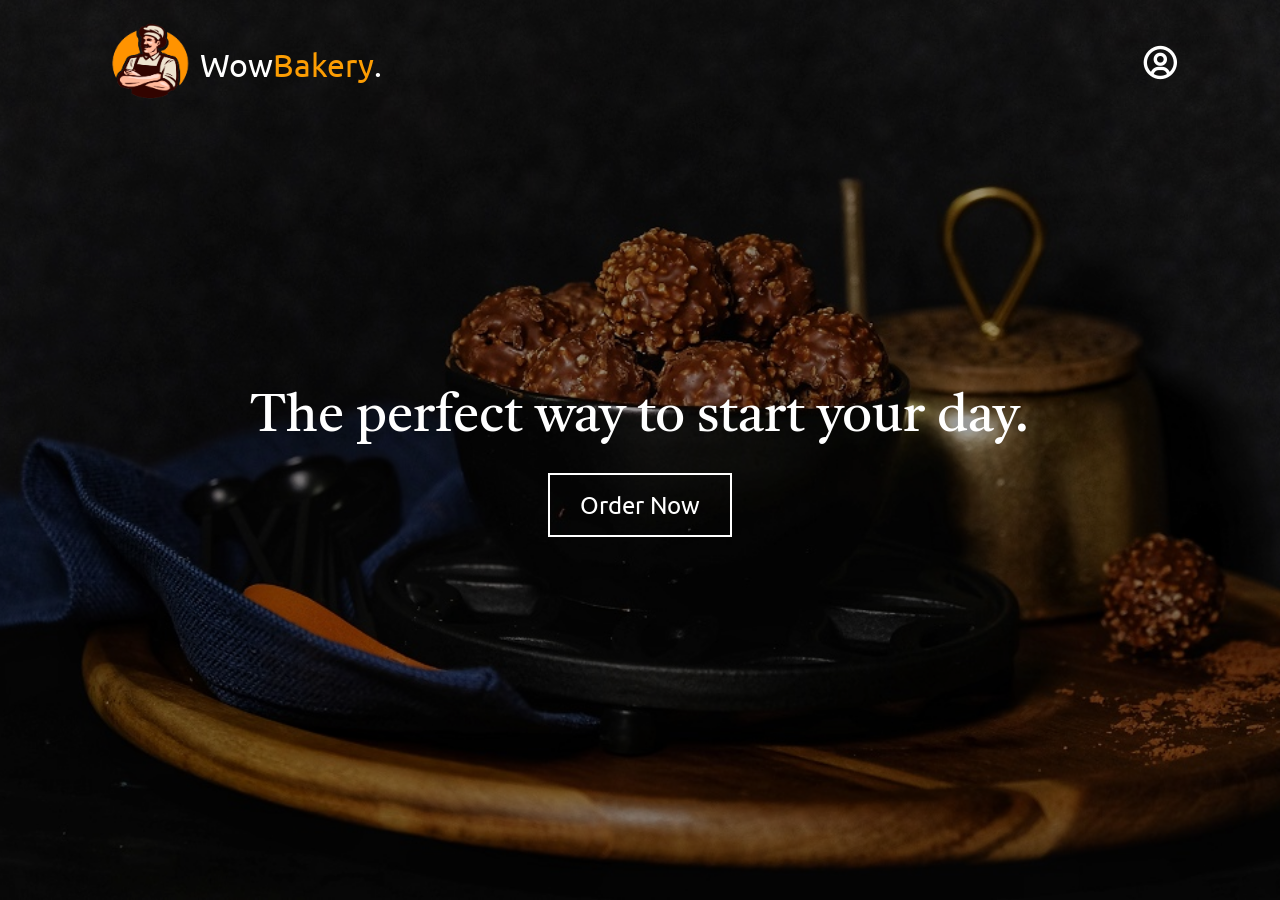
<file: index.html>
<!DOCTYPE html>
<html lang="en">

<head>
    <meta charset="UTF-8">
    <meta http-equiv="X-UA-Compatible" content="IE=edge">
    <meta name="viewport" content="width=device-width, initial-scale=1.0">
    <title>Wow Bakery.</title>
    <link rel="shortcut icon" href="favicon.png" type="image/x-icon">
    <link rel="stylesheet" href="css/style.css">
    <link rel="stylesheet" href="https://cdn.jsdelivr.net/npm/boxicons@latest/css/boxicons.min.css">
    <link rel="stylesheet" href="https://unpkg.com/swiper/swiper-bundle.min.css" />
</head>

<body>
    <header>
        <div class="logo"><img src="images/logo.png" alt="">Wow <span>Bakery</span>.</div>
        <ul class="navbar">
            <a href="Register.html"><i class='bx bx-user-circle' id="singup1"></i></a>
        </ul>
    </header>
    <!-- home -->
    <section class="home swiper" id="home">
        <div class="constant">
            <div class="center">
                <p>The perfect way to start your day.</p>
                <a href="main.html" id="btn">Order Now</a>
            </div>
        </div>
        <div class="swiper-wrapper">
            <!-- Box 1 -->
            <div class="swiper-slide container">
                <img src="images/bg2.jpg" alt="">
            </div>
            <!-- Box 2 -->
            <div class="swiper-slide container">
                <img src="images/bg1.jpg" alt="">
            </div>
            <!-- Box 3 -->
            <div class="swiper-slide container">
                <img src="images/bg3.jpg" alt="">
            </div>
        </div>
    </section>

    <!-- swiper JS -->
    <script src="https://unpkg.com/swiper/swiper-bundle.min.js"></script>
    <!-- main js -->
    <script src="js/script.js"></script>
</body>

</html>
</file>
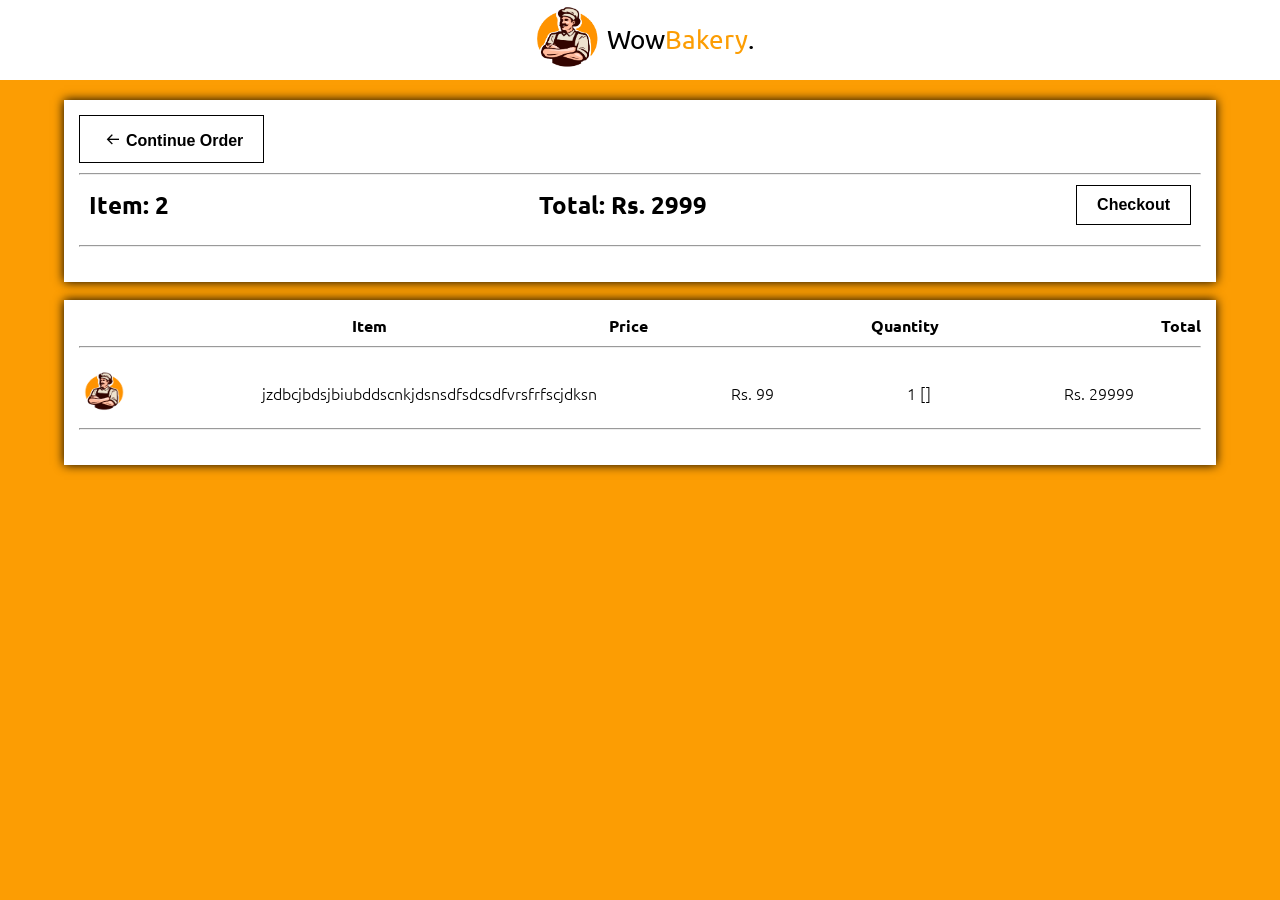
<file: cart.html>
<!DOCTYPE html>
<html lang="en">

<head>
    <meta charset="UTF-8">
    <meta http-equiv="X-UA-Compatible" content="IE=edge">
    <meta name="viewport" content="width=device-width, initial-scale=1.0">
    <title>Wow Bakery | Cart</title>
    <link rel="shortcut icon" href="favicon.png" type="image/x-icon">
    <link rel="stylesheet" href="css/cart.css">
    <link rel="stylesheet" href="https://cdn.jsdelivr.net/npm/boxicons@latest/css/boxicons.min.css">
</head>

<body>
    <div class="container">
        <div class="navbar">
            <div class="logo"><img src="images/logo.png" alt="">Wow <span>Bakery</span>.</div>
        </div>
        <div class="middle">
            <button><a href="main.html"><i class='bx bx-arrow-back'></i>Continue Order</a></button>
            <hr>
            <div class="inside">
                <h2>Item: 2</h2>
                <h2>Total: Rs. 2999</h2>
                <button><a href="checkout.html">Checkout</a></button>
            </div>
            <hr><br>
        </div>
        <div class="total">
            <ul>
                <li></li>
                <li>Item</li>
                <li>Price</li>
                <li>Quantity</li>
                <li>Total</li>
            </ul>
            <hr><br>
            <div class="main">
                <img src="images/logo.png" alt=""><br>
                <p>jzdbcjbdsjbiubddscnkjdsnsdfsdcsdfvrsfrfscjdksn</p><br>
                <p>Rs. 99</p><br>
                <p>1 []</p><br>
                <p>Rs. 29999</p><br>
            </div>
            <hr><br>
        </div>
    </div>
</body>

</html>
</file>
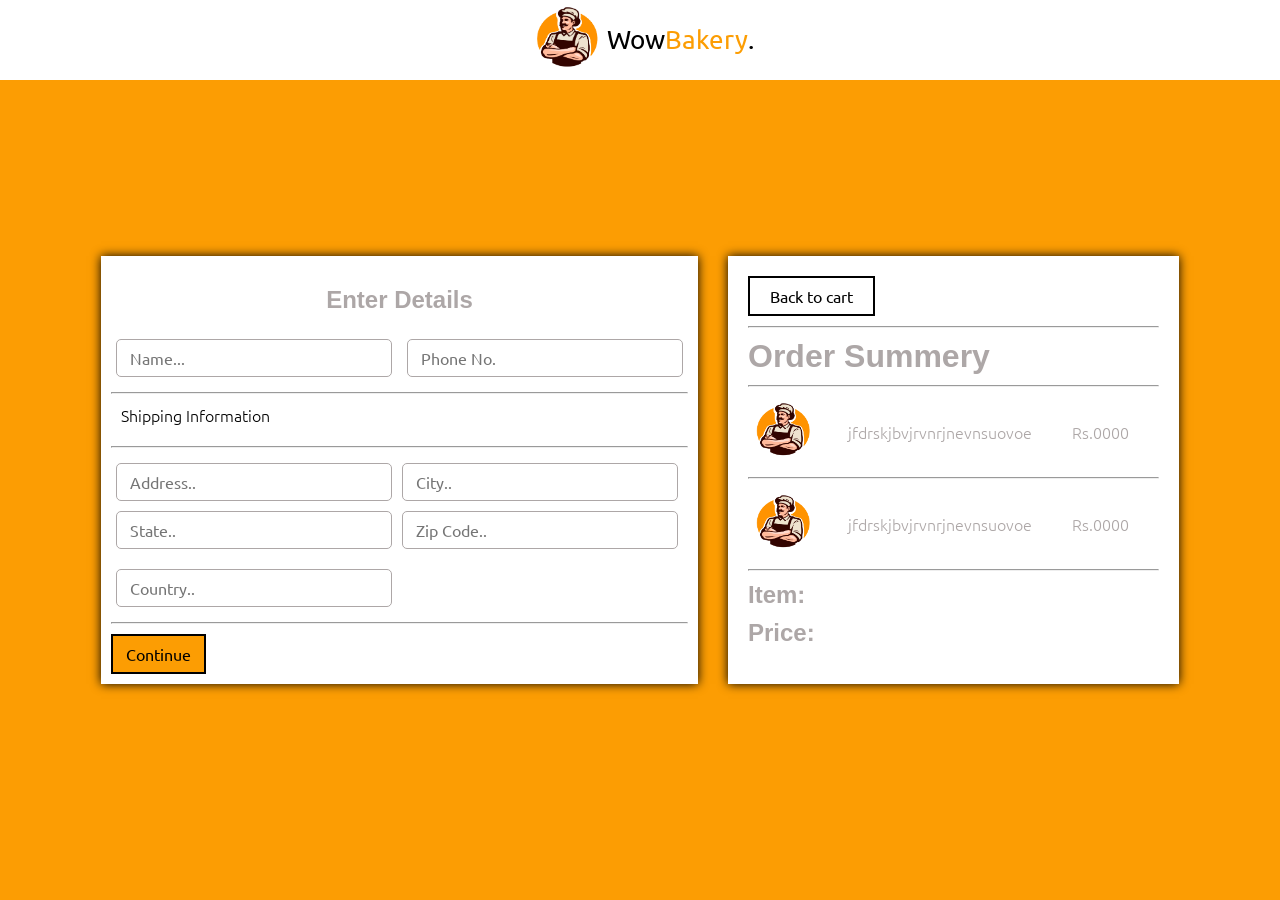
<file: checkout.html>
<!DOCTYPE html>
<html lang="en">

<head>
    <meta charset="UTF-8">
    <meta http-equiv="X-UA-Compatible" content="IE=edge">
    <meta name="viewport" content="width=device-width, initial-scale=1.0">
    <title>Wow Bakery. | Checkout</title>
    <link rel="stylesheet" href="css/checkout.css">
    <link rel="shortcut icon" href="favicon.png" type="image/x-icon">
</head>

<body>
    <div class="container">
        <div class="navbar">
            <div class="logo"><img src="images/logo.png" alt="">Wow <span>Bakery</span>.</div>
        </div>
        <div class="section">
            <section class="left">
                <h3>Enter Details</h3>
                <form action="" id="data">
                    <div class="input">
                        <input type="text" name="name" id="name" placeholder="Name...">
                    </div>
                    <div class="input">
                        <input type="text" name="phone" id="phone" placeholder="Phone No.">
                    </div>
                </form>
                <hr>
                <p>Shipping Information</p>
                <hr>
                <form action="" class="data2">
                    <div class="input">
                        <input type="text" name="" id="" placeholder="Address..">
                        <input type="text" name="" id="" placeholder="City..">
                    </div>
                    <div class="input">
                        <input type="text" name="" id="" placeholder="State..">
                        <input type="text" name="" id="" placeholder="Zip Code..">
                    </div>
                    <div class="input">
                    </div>
                    <div class="input">
                        <input type="text" name="" id="" placeholder="Country..">
                    </div>
                </form>
                <hr>
                <form action="">
                    <input type="submit" value="Continue" id="btn">
                </form>
            </section>
            <section class="right">
                <button><a href="main.html">Back to cart</a></button>
                <hr>
                <h1>Order Summery</h1>
                <hr>
                <div class="info">
                    <img src="images/logo.png" alt="">
                    <p>jfdrskjbvjrvnrjnevnsuovoe</p>
                    <p class="price">Rs.0000</p>
                    <div class="add"></div>
                </div>
                <hr>
                <div class="info">
                    <img src="images/logo.png" alt="">
                    <p>jfdrskjbvjrvnrjnevnsuovoe</p>
                    <p class="price">Rs.0000</p>
                    <div class="add"></div>
                </div>
                <hr>
                <div class="info2">
                    <h2>Item: </h2>
                    <h2>Price: </h2>
                </div>
            </section>
        </div>
    </div>
</body>

</html>
</file>
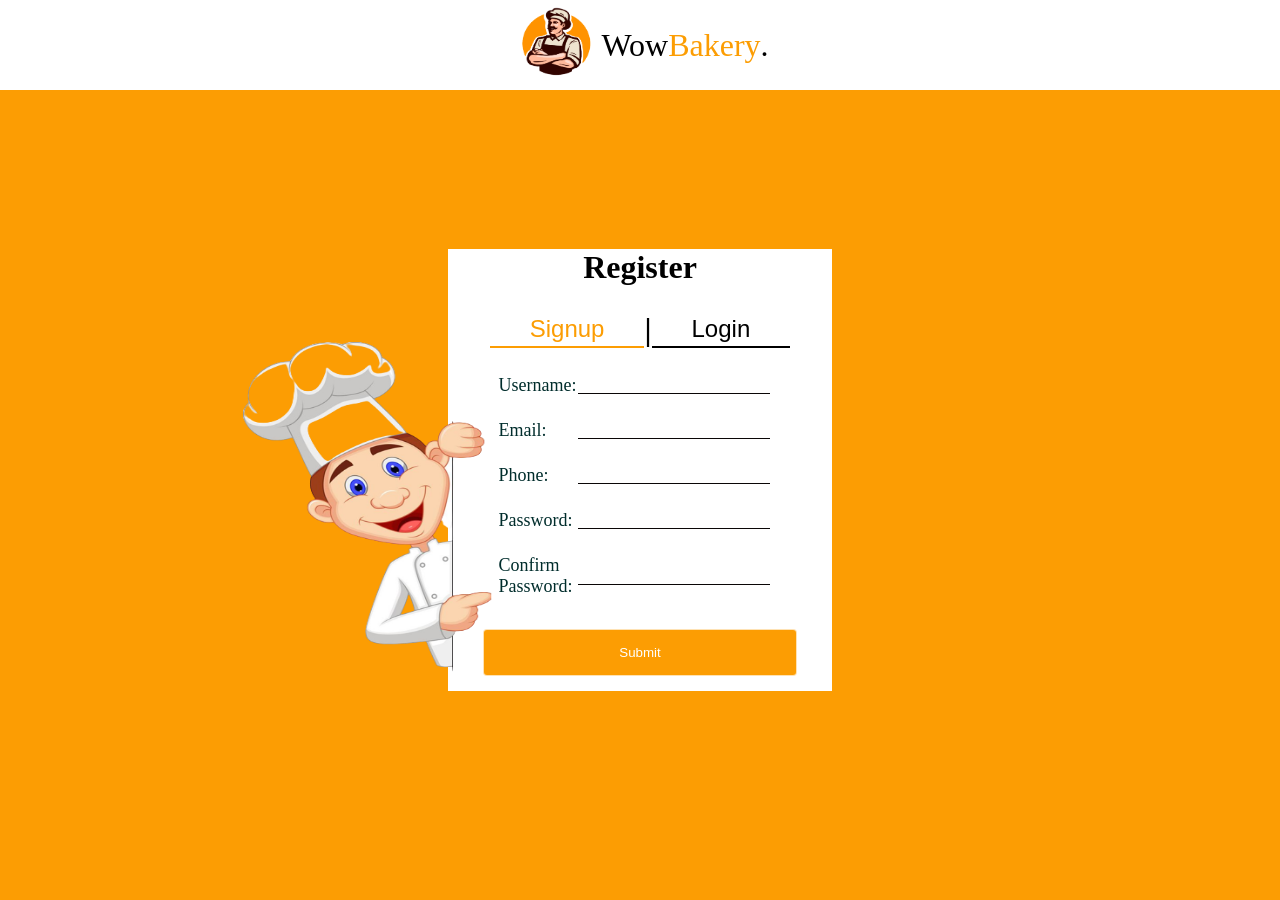
<file: Register.html>
<!DOCTYPE html>
<html lang="en">

<head>
    <meta charset="UTF-8">
    <meta http-equiv="X-UA-Compatible" content="IE=edge">
    <meta name="viewport" content="width=device-width, initial-scale=1.0">
    <title>Register Here</title>
    <link rel="shortcut icon" href="favicon.png" type="image/x-icon">
    <link rel="stylesheet" href="css/style1.css">
</head>

<body>
    <div class="container">
        <div class="navbar">
            <div class="logo"><img src="images/logo.png" alt="">Wow <span>Bakery</span>.</div>
        </div>
        <div class="over-all">

            <img src="images/chef.png" alt="" id="img">
            <div class="register">
                <h1><span class="main">Register </span></h1>
                <div class="button">
                    <button class="heading" id="btn1">Signup</button>
                    <h1>|</h1>
                    <button class="heading" id="btn2">Login</button>
                </div>
                <div class="reg-left">
                    <form action="">
                        <div class="input">
                            <label for="">Username: </label>
                            <input type="text" name="username" id="username">
                            <span id="name_error"></span>
                        </div>
                        <div class="input">
                            <label for="">Email: </label>
                            <input type="email" name="email" id="email">
                            <span id="email_error"></span>
                        </div>
                        <div class="input">
                            <label for="">Phone:</label>
                            <input type="tel" name="phone" id="phone_no" onkeyup="validatephone()">
                            <span id="phone_error"></span>
                        </div>
                        <div class="input">
                            <label for="">Password: </label>
                            <input type="password" name="password1" id="password1">
                            <span class="pass_error"></span>
                        </div>
                        <div class="input">
                            <label for="">Confirm Password: </label>
                            <input type="password" name="password2" id="password2">
                            <span class="pass_error2"></span>
                        </div>
                        <button id="submit" onclick="return validatesubmit()">Submit</button>
                        <span id="submit_error"></span>
                    </form>
                </div>
                <div class="right">
                    <form action="">
                        <div class="input">
                            <label for="">Username: </label>
                            <input type="text" name="username" id="username">
                        </div>
                        <div class="input">
                            <label for="">Password: </label>
                            <input type="password" name="password1" id="password1">
                            <span class="pass_error"></span>
                        </div>
                        <button id="submit" onclick="return validatesubmit()">Submit</button>
                    </form>
                </div>
            </div>
        </div>
    </div>
    </div>
    <script>
        let btn = document.querySelector('.container')
        let btn2 = document.querySelector('.heading')
        let btn3 = document.querySelector('#btn1')
        let btn4 = document.querySelector('#btn2')
        let main = document.querySelector('.main')
        btn4.addEventListener('click', () => {
            btn.classList.toggle('active')
            main.innerHTML = 'Login'

        })
        btn3.addEventListener('click', () => {
            btn.classList.toggle('active')
            main.innerHTML = 'Register'
        })

    </script>
</body>

</html>
</file>
<file: css/style.css>
@import url('https://fonts.googleapis.com/css2?family=Ubuntu:wght@700&display=swap');
@import url('https://fonts.googleapis.com/css2?family=Tiro+Bangla&display=swap');
*{
    padding: 0;
    margin: 0;
    text-decoration: none;
    box-sizing: border-box;
    list-style: none;
    scroll-behavior: smooth;
    font-family: 'Ubuntu', sans-serif;
}
:root{
    --fourth-color: #fc9d03;
    --main-color: #4e2501;
    --text-color: #ADA7A7;
    --fifth-color: rgba(31, 30, 30, 0.943);
}

body{
    background-repeat: no-repeat;
    background-size: cover;
    overflow: hidden;
}

header{
    position: fixed;
    right: 0;
    top: 0;
    width: 100%;
    display: flex;
    justify-content: space-between;
    align-items: center;
    padding: 15px 100px;
    z-index: 1000;
}

.logo{
    font-size: 2rem;
    color: white;
    display: flex;
    align-items: center;
}
.logo img{
    height: 100px;
    width: 100px;
}

.logo span{
    font-size: 2rem;
    color: var(--fourth-color);
}
.navbar{
    display: flex; 
    column-gap: 5rem;
}

.navbar li{
    position: relative;
}
.navbar a{
    font-size: 2.5rem;
    color: white;
}

.navbar a:hover{
    color: var(--fourth-color);
}

.constant{
    display: flex;
    justify-content: center;
    align-items: center;
    height: 100%;
    width: 100%;
    position: fixed;
    z-index: 999;
    gap: 10px;
}

.container{
    width: 100%;
    min-height: 100vh;
    position: relative;
    background-color: rgb(0, 0, 0);
}
.container img{
    position: absolute;
    width: 100%;
    height: 100%;
    object-fit: cover;
    opacity: 0.6;
}

.center{
    display: flex;
    justify-content: center;
    align-items: center;
    flex-direction: column;
}

.center p{
    font-family: 'Tiro Bangla', serif;
    color: white;
    font-size: 3.3rem;
    padding: 20px;
}

.center #btn{
    background: none;
    outline: none;
    border: 2px solid white;
    color: white;
    font-size: 1.5rem;
    padding: 15px 30px;
    overflow: hidden;
    cursor: pointer;
    position: relative;
    transition: color 1s;
}
.center #btn:hover{
    color: black;
}

.center #btn::before{
    content: '';
    position: absolute;
    top: 0;
    left: -50px;
    width: 150%;
    height: 100%;
    background-color: #fff;
    transform: scaleX(0) skewX(35deg);
    transform-origin: left;
    z-index: -1;
    transition: transform 1s;
}
.center #btn:hover::before{
    transform: scaleX(1) skewX(35deg);
}

@media (max-width:946px) {
    header{
        padding: 15px 4%;
    }
    .center p{
        font-size: 2.5rem;
        padding: 40px;
    }
}
@media (max-width:786px) {
    header{
        padding: 18px 4%;
    }
    .center p{
        font-size: 2.3rem;
        padding: 40px;
    }
    .center #btn{
        padding: 15px 30px;
    }
    .logo{
        font-size: 1.8rem;
        color: white;
        display: flex;
        align-items: center;
    }
    .logo img{
        height: 80px;
        width: 80px;
    }
    
    .logo span{
        font-size: 1.8rem;
        color: var(--fourth-color);
    }
    .navbar a{
        font-size: 2rem;
    }
}

@media (max-width:572px){
    .center p{
        font-size: 1.6rem;
        padding: 40px;
    }
    .center #btn{
        padding: 10px 20px;
    }
    .logo{
        font-size: 1.5rem;
        color: white;
        display: flex;
        align-items: center;
    }
    .logo img{
        height: 80px;
        width: 80px;
    }
    
    .logo span{
        font-size: 1.5rem;
        color: var(--fourth-color);
    }
    .navbar a{
        font-size: 1.8rem;
    }
}
@media (max-width:428px){
    .center p{
        font-size: 1.2rem;
        padding: 40px;
    }
    .center #btn{
        padding: 6px 12px;
    }
    .logo{
        font-size: 1.2rem;
        color: white;
        display: flex;
        align-items: center;
    }
    .logo img{
        height: 50px;
        width: 50px;
    }
    
    .logo span{
        font-size: 1.2rem;
        color: var(--fourth-color);
    }
    .navbar a{
        font-size: 1.5rem;
    }
}
</file>
<file: css/cart.css>
@import url('https://fonts.googleapis.com/css2?family=Ubuntu:wght@700&display=swap');
*{
    padding: 0;
    margin: 0;
    box-sizing: border-box;
    text-decoration: none;
    list-style: none;
}

:root{
    --main-color: #fc9d03;
    --text-color: #ADA7A7;
    --bg-color:#fff;
}
.container{
    display: flex;
    align-items: center;
    justify-content: center;
    flex-direction: column;
    width: 100%;
    min-height: 100vh;
    background: var(--main-color);
    overflow: hidden;
    position: relative;
    font-family: 'Ubuntu', sans-serif;
}
.navbar{
    min-height: 70px;
    position: fixed;
    background: var(--bg-color);
    right: 0;
    top: 0;
    width: 100%;
    display: flex;
    align-items: center;
    justify-content: center;
    z-index: 1000;
}

.logo{
    font-size: 1.6rem;
    display: flex;
    align-items: center;
}
.logo img{
    height: 80px;
    width: 80px;
}

.logo span{
    font-size: 1.6rem;
    color: var(--main-color);
}
.middle{
    position: absolute;
    top: 100px;
    min-width: 90%;
    background-color: var(--bg-color);
    padding: 15px;
    box-shadow: 0 0 10px black;
}
button{
    border: none;
    outline: none;
    background-color: var(--bg-color);
    border: 1px solid black;
    font-size: 1rem;
    padding: 10px 20px;
    color: black;
    /* font-weight: 400; */
}
button:hover{
    background-color: var(--main-color);
}
button a{
    font-weight: 600;
    gap: 30px;
    text-decoration: none;
    color: black;
}
button i{
    padding: 5px;
    font-weight: 500;
}
hr{
    margin-top: 10px;
}
.inside{
    display: flex;
    justify-content: space-between;
    align-items: center;
    padding: 10px;
}

.total{
    position: absolute;
    top: 300px;
    min-width: 90%;
    background-color: var(--bg-color);
    padding: 15px;
    box-shadow: 0 0 10px black;
}
ul{
    text-decoration: none;
    display: flex;
    /* gap: 100px; */
    font-weight: bold;
    padding-left: 50px;
    font-size: 1rem;
    justify-content: space-between;
}
.main{
    display: flex;
    justify-content: space-between;
    align-items: center;
    font-weight: 100;
}
img{
    height: 50px;
    width: 50px;
}
</file>
<file: css/checkout.css>
@import url('https://fonts.googleapis.com/css2?family=Ubuntu:wght@700&display=swap');
*{
    padding: 0;
    margin: 0;
    box-sizing: border-box;
    text-decoration: none;
    font-family: 'Ubuntu', sans-serif;
}

:root{
    --main-color: #fc9d03;
    --text-color: #ADA7A7;
    --bg-color:#fff;
}
.container{
    display: flex;
    align-items: center;
    justify-content: center;
    flex-direction: column;
    width: 100%;
    min-height: 100vh;
    background: var(--main-color);
    overflow: hidden;
}
.navbar{
    min-height: 70px;
    position: fixed;
    background: var(--bg-color);
    right: 0;
    top: 0;
    width: 100%;
    display: flex;
    align-items: center;
    justify-content: center;
    z-index: 1000;
}

.logo{
    font-size: 1.6rem;
    display: flex;
    align-items: center;
}
.logo img{
    height: 80px;
    width: 80px;
}

.logo span{
    font-size: 1.6rem;
    color: var(--main-color);
}

.section{
    display: flex;
    justify-content: center;
    width: 100%;
    margin-top: 40px;
    padding: 50px 90px;
    gap: 60px;
}
.left{
    padding: 20px;
    /* max-height: 70vh; */
    background-color: var(--bg-color);
    box-shadow: 0 0 10px black;
}

.right{
    padding: 20px;
    background-color: var(--bg-color);
    box-shadow: 0 0 10px black;
}
#data{
    display: flex;
    gap: 5px;
}
h3{
    text-align: center;
    font-size: 1.5rem;
    color: var(--text-color);
    font-family: sans-serif;
    padding: 20px;
}
input{
    border: .5px solid var(--text-color);
    font-size: 1rem;
    padding: 10px 15px;
    border-radius: 5px;

}
::placeholder{
    font-size: 1rem;
}
hr{
    margin-top: 10px;
}
p{
    padding: 10px;
    font-weight: 300;
}
.data2{
    margin-top: 10px;
}
.input {
    display: flex;
    gap: 10px;
    padding: 5px;
}
#btn{
    margin-top: 10px;
    border: 2px solid black;
    outline: none;
    background-color: var(--main-color);
    font-size: 1rem;
    border-radius: 0;
    cursor: pointer;
}

.right button{
    border: 2px solid black;
    outline: none;
    background-color: var(--bg-color);
    text-decoration: none;
    font-size: 1rem;
    padding: 8px 20px;
}
.right button:hover{
    background-color: var(--main-color);
}
.right button a{
    text-decoration: none;
    color: black;
}
h1{
    margin-top: 10px;
    font-size: 2rem;
    color: var(--text-color);
    font-family: sans-serif;
}
h2{
    margin-top: 10px;
    font-size: 1.5rem;
    color: var(--text-color);
    font-family: sans-serif;
}
.info{
    display: flex;
    align-items: center;
    color: var(--text-color);
    gap: 20px;
    margin-top: 10px;
}
img{
    height: 70px;
    width: 70px;
}
@media (max-width: 1326px) {
    .section{
        width: 100%;
        padding: 30px 60px;
        gap: 30px;
    }
    .left{
        padding: 10px;
    }
    input{
        padding: 8px 13px;
    }
}
@media (max-width: 1102px) {
    .section{
        width: 100%;
        padding: 25px 50px;
        gap: 10px;
    }
    .left{
        padding: 8px;
    }
    input{
        padding: 7px 10px;
    }
}
@media (max-width: 1027px) {
    .section{
        width: 80%;
        padding: 25px 50px;
        gap: 10px;
    }
    .left{
        padding: 8px;
    }
    input{
        padding: 7px 6px;
    }
    h3{
        font-size: 1.2rem;
    }
    ::placeholder{
        font-size: .8rem;
    }
    .input{
        gap: 6px;
    }
    .right{
        padding: 10px;
    }
}

@media (max-width: 895px){
    .section{
        flex-wrap: wrap;
        margin-top: 90px;
    }
}
@media (max-width: 895px){
    .left{
        padding: 8px;
    }
    #data{
        /* width: 200%; */
        gap: 2px;
        flex-direction: column;
    }
    input{
        width: 100%;
    }
    .right{
        padding: 8px;
    }
    h1{
        font-size: 1.5rem;
    }
    h2{
        font-size: 1rem;
    }
    .info{
        flex-wrap: wrap;
    }
    img{
        height: 60px;
        width: 60px; 
    }
}
</file>
<file: css/style1.css>
@import url('https://fonts.googleapis.com/css2?family=Ubuntu:wght@700&display=swap');

*{
    margin: 0;
    padding: 0;
    box-sizing: border-box;
    text-decoration: none;
    /* font-family: 'Ubuntu', sans-serif; */
}
:root{
    --main-color: #fc9d03;
    --text-color: #ADA7A7;
    --bg-color:#fff;
}
.container{
    display: flex;
    align-items: center;
    justify-content: center;
    flex-direction: column;
    width: 100%;
    min-height: 100vh;
    background: var(--main-color);
    overflow: hidden;
}

.navbar{
    min-height: 80px;
    position: fixed;
    background: var(--bg-color);
    right: 0;
    top: 0;
    width: 100%;
    display: flex;
    align-items: center;
    justify-content: center;
    z-index: 1000;
}

.logo{
    font-size: 2rem;
    display: flex;
    align-items: center;
}
.logo img{
    height: 90px;
    width: 90px;
}

.logo span{
    font-size: 2rem;
    color: var(--main-color);
}
.over-all{
    margin-top: 40px;
    position: relative;
    display: flex;
}
#img{
    position: absolute;
    top: 93px;
    right: 339px;
    height: 400px;
    width: 250px;
    z-index: 1000;
}
.register{
    background: var(--bg-color);
    display: flex;
    justify-content: center;
    align-items: center;
    flex-direction: column;
    z-index: 999;
}


.button{
    display: flex;
    justify-content: center;
    padding-top: 25px;
}

.heading{
    font-size: 1.5rem;
    font-weight: 500;
    outline: none;
    border: none;
    padding: 0 40px;
    border-bottom: 2px solid black; 
    cursor: pointer;
    background: none;
}
#btn1{
    border-bottom: 2px solid var(--main-color);
    color: var(--main-color );
}

.active #btn1{
    border-bottom: 2px solid black;
    color: black;
}
.active #btn2{
    border-bottom: 2px solid var(--main-color);
    color: var(--main-color );
}
.reg-left{
    /* display: none; */
    padding: 15px 35px;
}
.right{
   display: none;
   padding: 71px 56px;
}

.active .reg-left{
   display: none;
}
.active .right{
   display: block;
}
form{
    display: flex;
    justify-content: center;
    align-items: center;
    flex-direction: column;
    position: relative;
}

.input {
    width: 90%;
    display: flex;
    align-items: center;
    margin: 12px 0;
    position: relative;
}

.input label{
    flex-basis: 28%;
    color:rgb(1, 45, 44);
    font-size: 18px;
}

.input input{
    flex-basis: 68%;
    background: transparent;
    border: 0;
    outline: 0;
    border-bottom: 1px solid rgb(10, 6, 6);
    color: rgb(8, 4, 4);
    font-size: 14px;
}

form button{
    width: 100%;
    background: var(--main-color);
    color: #fff;
    border-radius: 4px;
    border: 1px solid rgba(255, 255, 255, 0.7);
    padding: 15px 40px;
    outline: 0;
    cursor: pointer;
    display: block;
    margin-top: 20px;
}   

.right form .input{
    padding: 10px;
}

.right form button{
    margin-top: 20px;
}
@media (max-width: 970px){
    #img{
        left: -125px;
        height: 300px;
        width: 150px;
    }
    .reg-left{
        padding: 14px 25px;
    }
    .right{
        display: none;
        padding: 60px 32px;
     }
     .input label{
        font-size: 15px;
    }
    .input input{
        font-size: 12px;
    }
    .heading{
        font-size: 1.2rem;
        padding: 0 30px;
    }
}
@media (max-width: 586px) {
    .reg-left{
        padding: 14px 25px;
    }
    .right{
        display: none;
        padding: 64px 40px;
     }
    .input label{
        font-size: 15px;
    }
    .input input{
        font-size: 11px;
    }
    .heading{
        font-size: 1rem;
        padding: 0 28px;
    }
    .logo{
        font-size: 1.8rem;
        color: black;
        display: flex;
        align-items: center;
    }
    .logo img{
        height: 70px;
        width: 70px;
    }
    
    .logo span{
        font-size: 1.8rem;
    }
}

@media (max-width: 460px){
    .reg-left{
        padding:10px 18px;
    }
    .right{
        display: none;
        padding: 60px 32px;
     }
     .input label{
        font-size: 13px;
    }
    .input input{
        font-size: 11px;
    }
    .heading{
        font-size: 1rem;
        padding: 0 26px;
    }
    .logo{
        font-size: 1.6rem;
        color: black;
        display: flex;
        align-items: center;
    }
    .logo img{
        height: 65px;
        width: 65px;
    }
    
    .logo span{
        font-size: 1.6rem;
    }
}

@media (max-width: 380px){
    .reg-left{
        padding:10px 15px;
    }
    .right{
        display: none;
        padding: 55px 28px;
     }
     .input label{
         font-size: 11px;
     }
     .input input{
         font-size: 9px;
     }
     .heading{
         font-size: 0.8rem;
         padding: 0 25px;
     }
}
</file>
